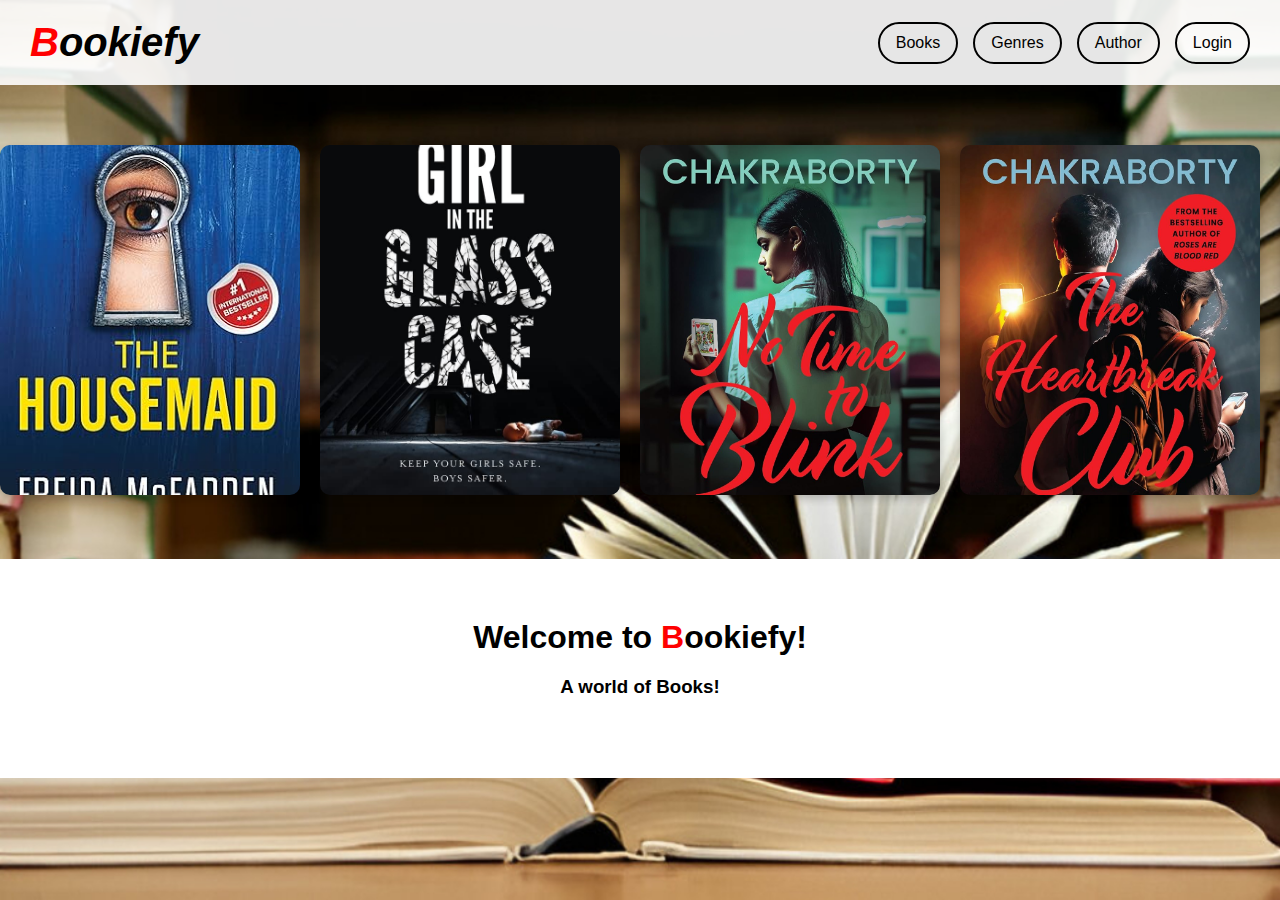
<file: index.html>
<!DOCTYPE html>
<html lang="en">
<head>
  <meta charset="UTF-8" />
  <meta name="viewport" content="width=device-width, initial-scale=1.0" />
  <title>Bookiefy</title>
  <link rel="icon" href="img/bookiefy logo.webp" />
  <link rel="stylesheet" href="homestyle.css" />
  <link
    rel="stylesheet"
    href="https://cdnjs.cloudflare.com/ajax/libs/font-awesome/6.5.2/css/all.min.css"
    integrity="sha512-SnH5WK+bZxgPHs44uWIX+LLJAJ9/2PkPKZ5QiAj6Ta86w+fsb2TkcmfRyVX3pBnMFcV7oQPJkl9QevSCWr3W6A=="
    crossorigin="anonymous"
    referrerpolicy="no-referrer"
  />
</head>
<body>
  <header>
    <nav class="nav">
      <div class="logo">
        <h1 class="head">Bookiefy</h1>
      </div>

      <div class="menu-toggle" id="menu-toggle">
        <i class="fa fa-bars" id="toggle-icon"></i>
      </div>

      <div class="nav-links" id="nav-links">
        <a class="nav1" href="Book.html"><i class="fa-solid fa-book-open-reader"></i> Books</a>
        <a class="nav1" href="Genres.html"><i class="fa-solid fa-tags"></i>  Genres</a>
        <a class="nav1" href="Author.html"><i class="fa-solid fa-feather-pointed"></i>Author</a>
        <a class="nav1" href="login.html"><i class="fa-solid fa-user-lock"></i> Login</a>
      </div>
    </nav>
  </header>
  <main>
   <section>

      <div class="carousel-container">
         <div class="carousel-track">
            <a href="login.html"><img src="img/img1.jpg" alt="Book 1" /></a>
            <a href="login.html"><img src="img/img2.jpg" alt="Book 2"/></a>
            <a href="login.html"><img src="img/img3.jpg" alt="Book 3" /></a>
            <a href="login.html"><img src="img/img4.jpg" alt="Book 4" /></a>
            <a href="login.html">
            <img src="img/img5.jpg" alt="Book 5" />
            </a>
            <a href="login.html">
            <img src="img/img6.jpg" alt="Book 6" />
            </a>
            <a href="login.html">
            <img src="img/img7.jpg" alt="Book 7" />
            </a>
            <a href="login.html">
            <img src="img/img8.jpg" alt="Book 8" />
            </a>
            <a href="login.html">
            <img src="img/img9.jpg" alt="Book 9" />
            </a>
            <a href="login.html">
            <img src="img/img10.jpg" alt="Book 10" />
            </a>
            <a href="login.html">
            <img src="img/img2.jpg" alt="" />
            </a>
            <a href="login.html">
            <img src="img/img3.jpg" alt="" />
            </a>
            <a href="login.html">
            <img src="img/img4.jpg" alt="" />
            </a>
   </div>
</div>
</section>
</main>
  <div class="footer">
    <h1>Welcome to <b style="color: red;">B</b>ookiefy!</h1>
    <h3>A world of Books!</h3>
  </div>
  <script src="script.js">
  </script>

</body>
</html>
</file>
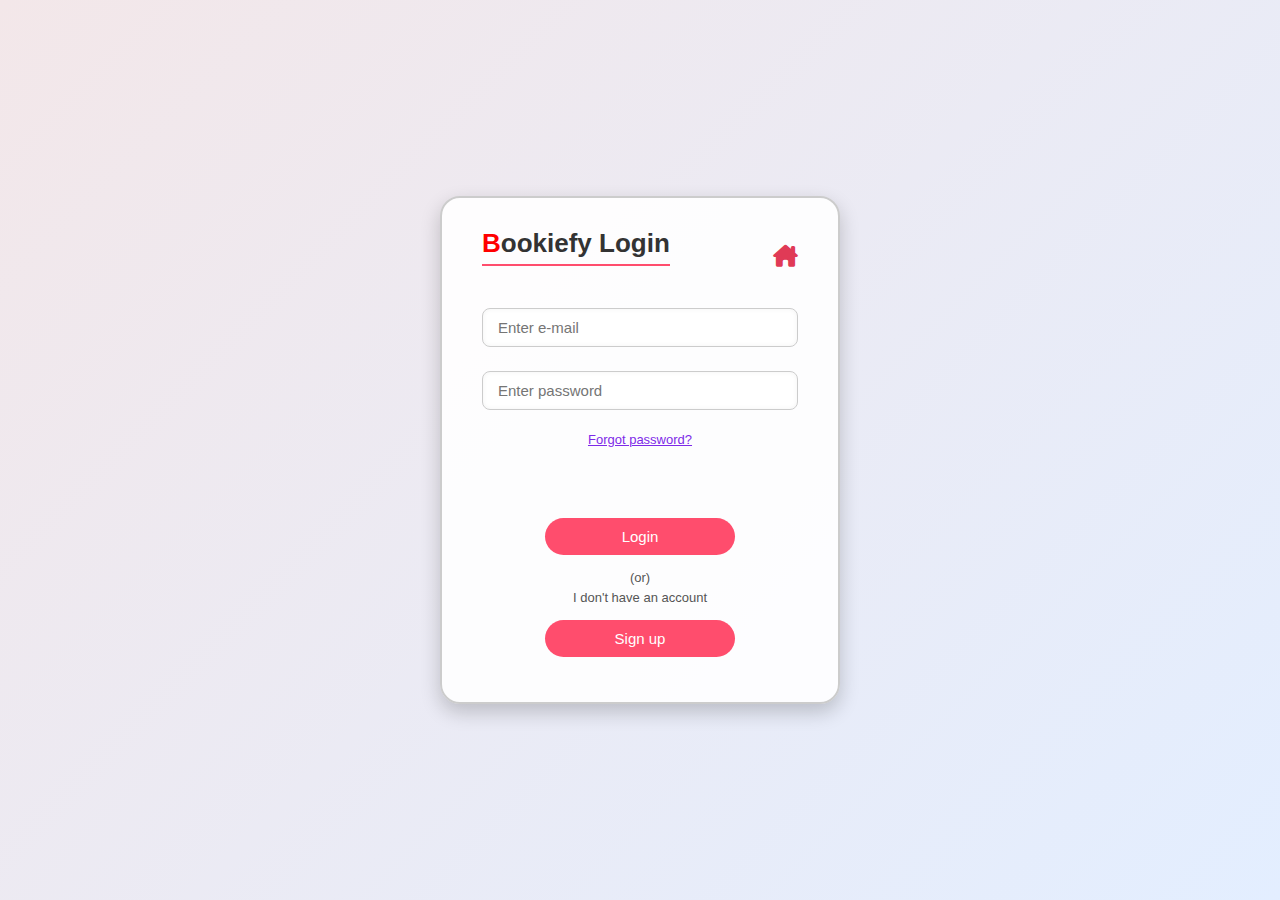
<file: login.html>
<!DOCTYPE html>
<html lang="en">
<head>
  <meta charset="UTF-8" />
  <meta name="viewport" content="width=device-width, initial-scale=1.0" />
  <title>Bookiefy - Login</title>
  <link rel="icon" href="img/bookiefy logo.webp" />
  <link rel="stylesheet" href="login.css" />
  <link rel="stylesheet" href="https://cdnjs.cloudflare.com/ajax/libs/font-awesome/6.5.2/css/all.min.css" crossorigin="anonymous" referrerpolicy="no-referrer"/>
 
</head>
<body>
 <div class="login">
  <div class="login-header">
  <h1><b style="color: red;">B</b>ookiefy Login</h1>
  <a href="index.html" class="home-icon"><i class="fa-solid fa-house-chimney"></i></a>
</div>

  <form id="login-form">
    <input type="email" placeholder="Enter e-mail" required /><br>
    <input type="password" placeholder="Enter password" required /><br>
    <a href="#" class="forgot-password" onclick="showResetForm()">Forgot password?</a><br><br>
    <div class="button">
      <button type="submit">Login</button>
    </div>
    <p>(or)</p>
    <p>I don't have an account</p>
    <div class="button">
      <a href="signup.html">Sign up</a>
    </div>
  </form>
  <form id="reset-form" style="display: none;">
    <h2 style="font-size: 20px;">Reset Password</h2>
    <input type="email" placeholder="Enter your registered email" required /><br><br>
    <div class="button">
      <button type="submit">Send Reset Link</button>
    </div>
    <br>
    <a href="#" class="forgot-password" onclick="showLoginForm()">Back to Login</a>
  </form>
</div>

  <script src="script.js">
</script>

</body>
</html>
</file>
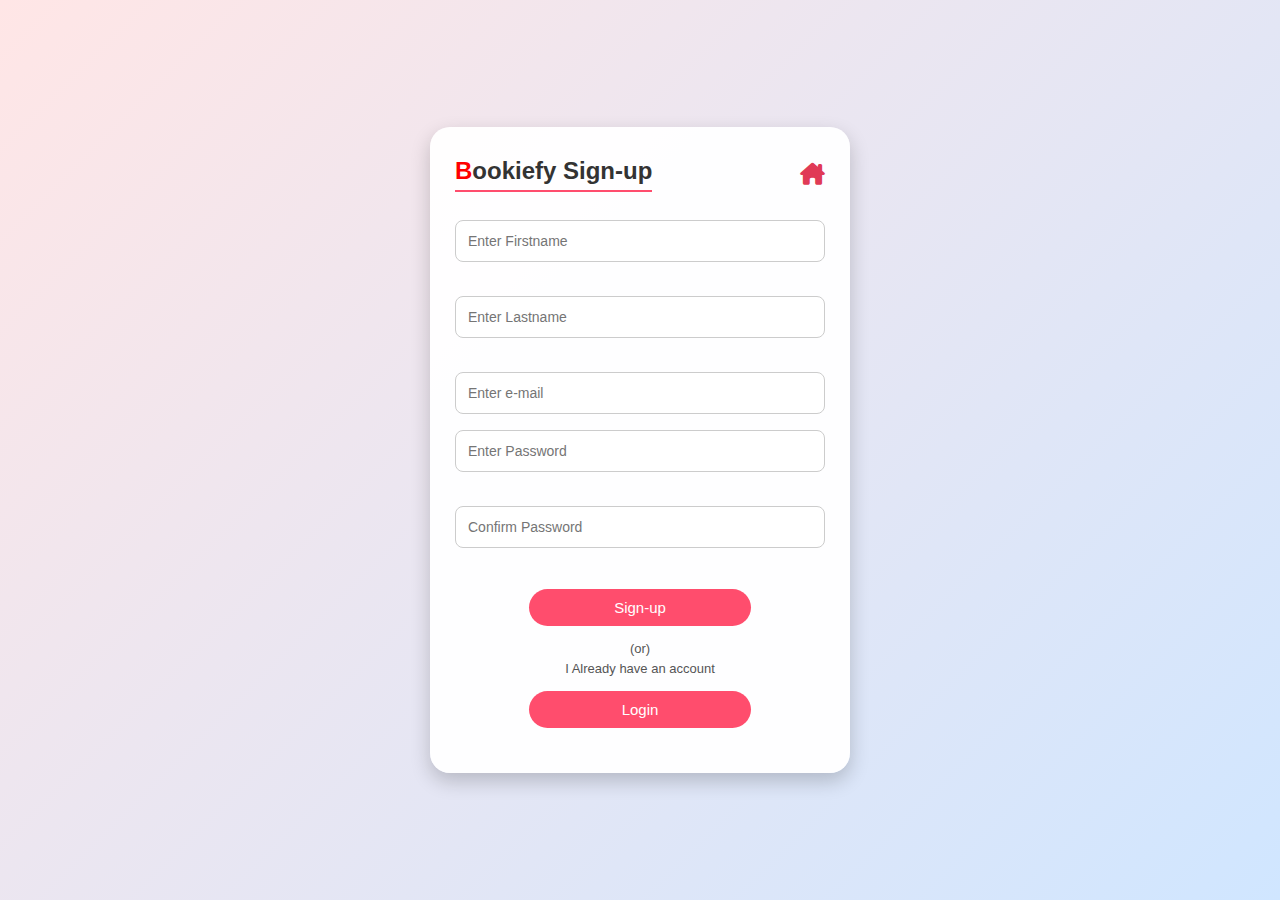
<file: signup.html>
<!DOCTYPE html>
<html lang="en">
<head>
  <meta charset="UTF-8" />
  <meta name="viewport" content="width=device-width, initial-scale=1" />
  <title>Bookiefy - Sign-up</title>
  <link rel="icon" href="img/bookiefy logo.webp" />
  <link rel="stylesheet" href="signup.css" />
  <link rel="stylesheet" href="https://cdnjs.cloudflare.com/ajax/libs/font-awesome/6.5.2/css/all.min.css" crossorigin="anonymous" referrerpolicy="no-referrer"/>

</head>
<body>
  <div class="sign-up">
    <div class="signup-header">
  <h1><b style="color: red;">B</b>ookiefy Sign-up</h1>
  <a href="index.html" class="home-icon"><i class="fa-solid fa-house-chimney"></i></a>
</div>
    <form action="index.html" method="POST">
      <input type="text" name="firstname" placeholder="Enter Firstname" required /><br><br>

      <input type="text" name="lastname" placeholder="Enter Lastname" required /><br><br>

      <input type="email" name="email" placeholder="Enter e-mail" pattern=".+@gmail\.com" title="Please enter a valid Gmail address" required />

      <input type="password" name="password" placeholder="Enter Password" required /><br><br>

      <input type="password" name="confirm_password" placeholder="Confirm Password" required /><br><br>

      <div class="button">
        <button type="submit">Sign-up</button>
      </div>

      <p>(or)</p>
      <p>I Already have an account</p>

      <div class="button">
        <a href="login.html">Login</a>
      </div>
    </form>
  </div>
</body>
</html>
</file>
<file: homestyle.css>
* {
  margin: 0;
  padding: 0;
  box-sizing: border-box;
}

body {
  background-image: url('img/home_bg.jpg');
  background-repeat: no-repeat;
  background-size: cover;
  background-attachment: fixed;
  font-family: 'Segoe UI', sans-serif;
  min-height: 100vh;
}
.nav {
  display: flex;
  justify-content: space-between;
  align-items: center;
  background-color: rgba(255, 255, 255, 0.9);
  padding: 20px 30px;
  position: relative;
  flex-wrap: nowrap;
  z-index: 999;
}

.head {
  font-size: 2.5rem;
  font-style: oblique;
  white-space: nowrap;
}

.head::first-letter {
  color: red;
  font-weight: bold;
}
.menu-toggle {
  display: none;
  font-size: 2rem;
  color: black;
  cursor: pointer;
}
.nav-links {
  display: flex;
  align-items: center;
  gap: 15px;
}

.nav1 {
  padding: 10px 16px;
  border: 2px solid black;
  border-radius: 30px;
  text-decoration: none;
  color: black;
  font-size: 1rem;
  transition: all 0.3s ease-in-out;
}

.nav1:hover {
  background-color: rgba(0, 0, 0, 0.5);
  color: white;
  border-color: gray;
}
@media (max-width: 768px) {
  .menu-toggle {
    display: block;
  }

  .nav-links {
    display: none;
    flex-direction: column;
    width: 100%;
    position: absolute;
    top: 100%;
    right: 0;
    background-color: rgba(255, 255, 255, 0.98);
    padding: 20px;
    border-radius: 0 0 10px 10px;
  }

  .nav-links.active {
    display: flex;
  }

  .nav1,
  .search {
    width: 100%;
    text-align: center;
  }

  .head {
    font-size: 2rem;
  }
}
.carousel-container {
  overflow: hidden;
  width: 100%;
  padding: 60px 0;
}

.carousel-track {
  display: flex;
  gap: 20px;
  animation: scroll 60s linear infinite;
  width: max-content;
}

.carousel-track img {
  width: 300px;
  height: 350px;
  object-fit: cover;
  border-radius: 10px;
  box-shadow: 0 4px 8px rgba(0, 0, 0, 0.2);
  transition: transform 0.3s ease;
}
/* 
.carousel-track a{
  width: 300px;
  height: 350px;
  margin: 0;
} */

.carousel-track img:hover {
  transform: scale(1.05);
  border: 3px solid #00000088;
}
@keyframes scroll {
  0% {
    transform: translateX(0);
  }
  100% {
    transform: translateX(-50%);
  }
}
.container {
  display: grid;
  grid-template-columns: repeat(auto-fit, minmax(250px, 1fr));
  gap: 10px;
  padding: 20px;
}

img {
  width: 100%;
  height: auto;
  transition: all 1s;
}

img:hover {
  border: 5px solid rgba(0, 0, 0, 0.3);
  border-radius: 10px;
  transform: scale(1.02);
}
.home {
  background-color: rgba(255, 255, 255, 0.719);
  margin: 40px auto;
  padding: 40px;
  text-align: center;
  width: 250px;
  height: 250px;
  border-radius: 50%;
  font-size: 1.2rem;
  border: 4px solid rgba(0, 0, 0, 0.41);
}
.footer {
  background-color: white;
  text-align: center;
  padding: 50px 20px 70px 20px;
  /* min-height: 35vh; */
}

.footer h1,
.footer h3 {
  padding: 10px;
}

span::first-letter {
  color: red;
}
@media (max-width: 768px) {
  .carousel-track img {
    width: 200px;
    height: 250px;
  }

  .home {
    width: 200px;
    height: 200px;
    font-size: 1rem;
  }
}
</file>
<file: login.css>
* {
  margin: 0;
  padding: 0;
  box-sizing: border-box;
}
body {
  background: linear-gradient(135deg, #f3e7e9, #e3eeff);
  min-height: 100vh;
  display: flex;
  align-items: center;
  justify-content: center;
  font-family: "Segoe UI", Tahoma, Geneva, Verdana, sans-serif;
}
.login {
  background-color: rgba(255, 255, 255, 0.9);
  padding: 30px 40px;
  border: 2px solid #ccc;
  border-radius: 20px;
  box-shadow: 0 8px 20px rgba(0, 0, 0, 0.2);
  text-align: center;
  width: 90%;
  max-width: 400px;
  animation: fadeIn 1s ease-out;
}
@keyframes fadeIn {
  0% {
    opacity: 0;
    transform: translateY(-30px);
  }
  100% {
    opacity: 1;
    transform: translateY(0);
  }
}
.login h1 {
  color: #333;
  font-size: 26px;
  margin-bottom: 20px;
  border-bottom: 2px solid #ff4d6d;
  display: inline-block;
  padding-bottom: 5px;
}
form {
  font-size: 16px;
}
input[type="email"],
input[type="password"] {
  width: 100%;
  padding: 10px 15px;
  margin: 12px 0;
  border: 1px solid #ccc;
  border-radius: 8px;
  font-size: 15px;
  transition: all 0.3s ease;
  outline: none;
  box-shadow: inset 0 0 5px rgba(0, 0, 0, 0.05);
}

input[type="email"]:focus,
input[type="password"]:focus {
  border-color: #ff4d6d;
  box-shadow: 0 0 8px rgba(255, 77, 109, 0.4);
}
.button {
  background-color: #ff4d6d;
  margin: 15px auto;
  padding: 10px;
  width: 60%;
  border: none;
  border-radius: 25px;
  transition: transform 0.3s ease, background-color 0.3s ease;
}

.button a,
.button button {
  display: block;
  color: white;
  font-size: 15px;
  text-decoration: none;
  background: transparent;
  border: none;
  width: 100%;
  cursor: pointer;
}
.button:hover {
  transform: scale(1.05);
  background-color: #e03a56;
  box-shadow: 0 4px 12px rgba(0, 0, 0, 0.2);
}
p {
  font-size: 13px;
  color: #555;
  margin: 5px 0;
}
a.forgot-password {
  display: block;
  margin: 10px 0 20px;
  font-size: 13px;
  color: #7d2ae8;
  text-decoration: underline;
}
a.forgot-password:hover {
  color: #512da8;
}
.login-header {
  display: flex;
  justify-content: space-between;
  align-items: center;
  margin-bottom: 10px;
}

.home-icon {
  font-size: 22px;
  color: #e03a56;
  text-decoration: none;
  transition: transform 0.2s ease;
}

.home-icon:hover {
  transform: scale(1.1);
}
@media (max-width: 480px) {
  .login {
    padding: 20px;
    width: 95%;
    border-radius: 15px;
  }

  .login-header h1 {
    font-size: 22px;
  }

  .home-icon {
    font-size: 20px;
  }

  input[type="email"],
  input[type="password"] {
    padding: 10px;
    font-size: 14px;
  }

  .button {
    width: 80%;
    padding: 10px;
  }

  .button a,
  .button button {
    font-size: 14px;
  }
}
</file>
<file: signup.css>
* {
  margin: 0;
  padding: 0;
  box-sizing: border-box;
}
body {
  background: linear-gradient(135deg, #ffe6e6, #d0e6ff);
  font-family: 'Segoe UI', Tahoma, Geneva, Verdana, sans-serif;
  display: flex;
  align-items: center;
  justify-content: center;
  min-height: 100vh;
  padding: 20px;
}

.sign-up {
  background-color: rgba(255, 255, 255, 0.95);
  padding: 30px 25px;
  border-radius: 20px;
  width: 100%;
  max-width: 420px;
  box-shadow: 0 8px 20px rgba(0, 0, 0, 0.2);
  animation: fadeIn 0.8s ease-out;
  text-align: center;
  position: relative;
}

/* Header and Home Icon as Flexbox */
.signup-header {
  display: flex;
  justify-content: space-between;
  align-items: center;
  margin-bottom: 20px;
}

.signup-header h1 {
  color: #333;
  font-size: 24px;
  border-bottom: 2px solid #ff4d6d;
  padding-bottom: 5px;
}

.signup-header a {
  color: #e03a56;
  font-size: 22px;
  text-decoration: none;
  transition: transform 0.2s ease;
}
.signup-header a:hover {
  transform: scale(1.1);
}

input[type="text"],
input[type="email"],
input[type="password"] {
  width: 100%;
  padding: 12px;
  margin: 8px 0;
  font-size: 14px;
  border: 1px solid #ccc;
  border-radius: 8px;
  transition: 0.3s ease;
  outline: none;
}

input:focus {
  border-color: #ff4d6d;
  box-shadow: 0 0 6px rgba(255, 77, 109, 0.4);
}

.button {
  background-color: #ff4d6d;
  margin: 15px auto;
  padding: 10px;
  width: 60%;
  border: none;
  border-radius: 25px;
  transition: transform 0.3s ease, background-color 0.3s ease;
}

.button button,
.button a {
  display: block;
  background: none;
  color: white;
  text-decoration: none;
  font-size: 15px;
  border: none;
  cursor: pointer;
  width: 100%;
}

.button:hover {
  background-color: #e03a56;
  transform: scale(1.05);
  box-shadow: 0 4px 12px rgba(0, 0, 0, 0.2);
}

p {
  font-size: 13px;
  color: #555;
  margin: 5px 0;
}

@keyframes fadeIn {
  0% {
    opacity: 0;
    transform: translateY(-20px);
  }
  100% {
    opacity: 1;
    transform: translateY(0);
  }
}
@media (max-width: 480px) {
  .sign-up {
    padding: 25px 20px;
  }

  .signup-header h1 {
    font-size: 20px;
  }

  .signup-header a {
    font-size: 20px;
  }

  .button {
    width: 80%;
  }

  input {
    font-size: 13px;
  }
}
</file>
